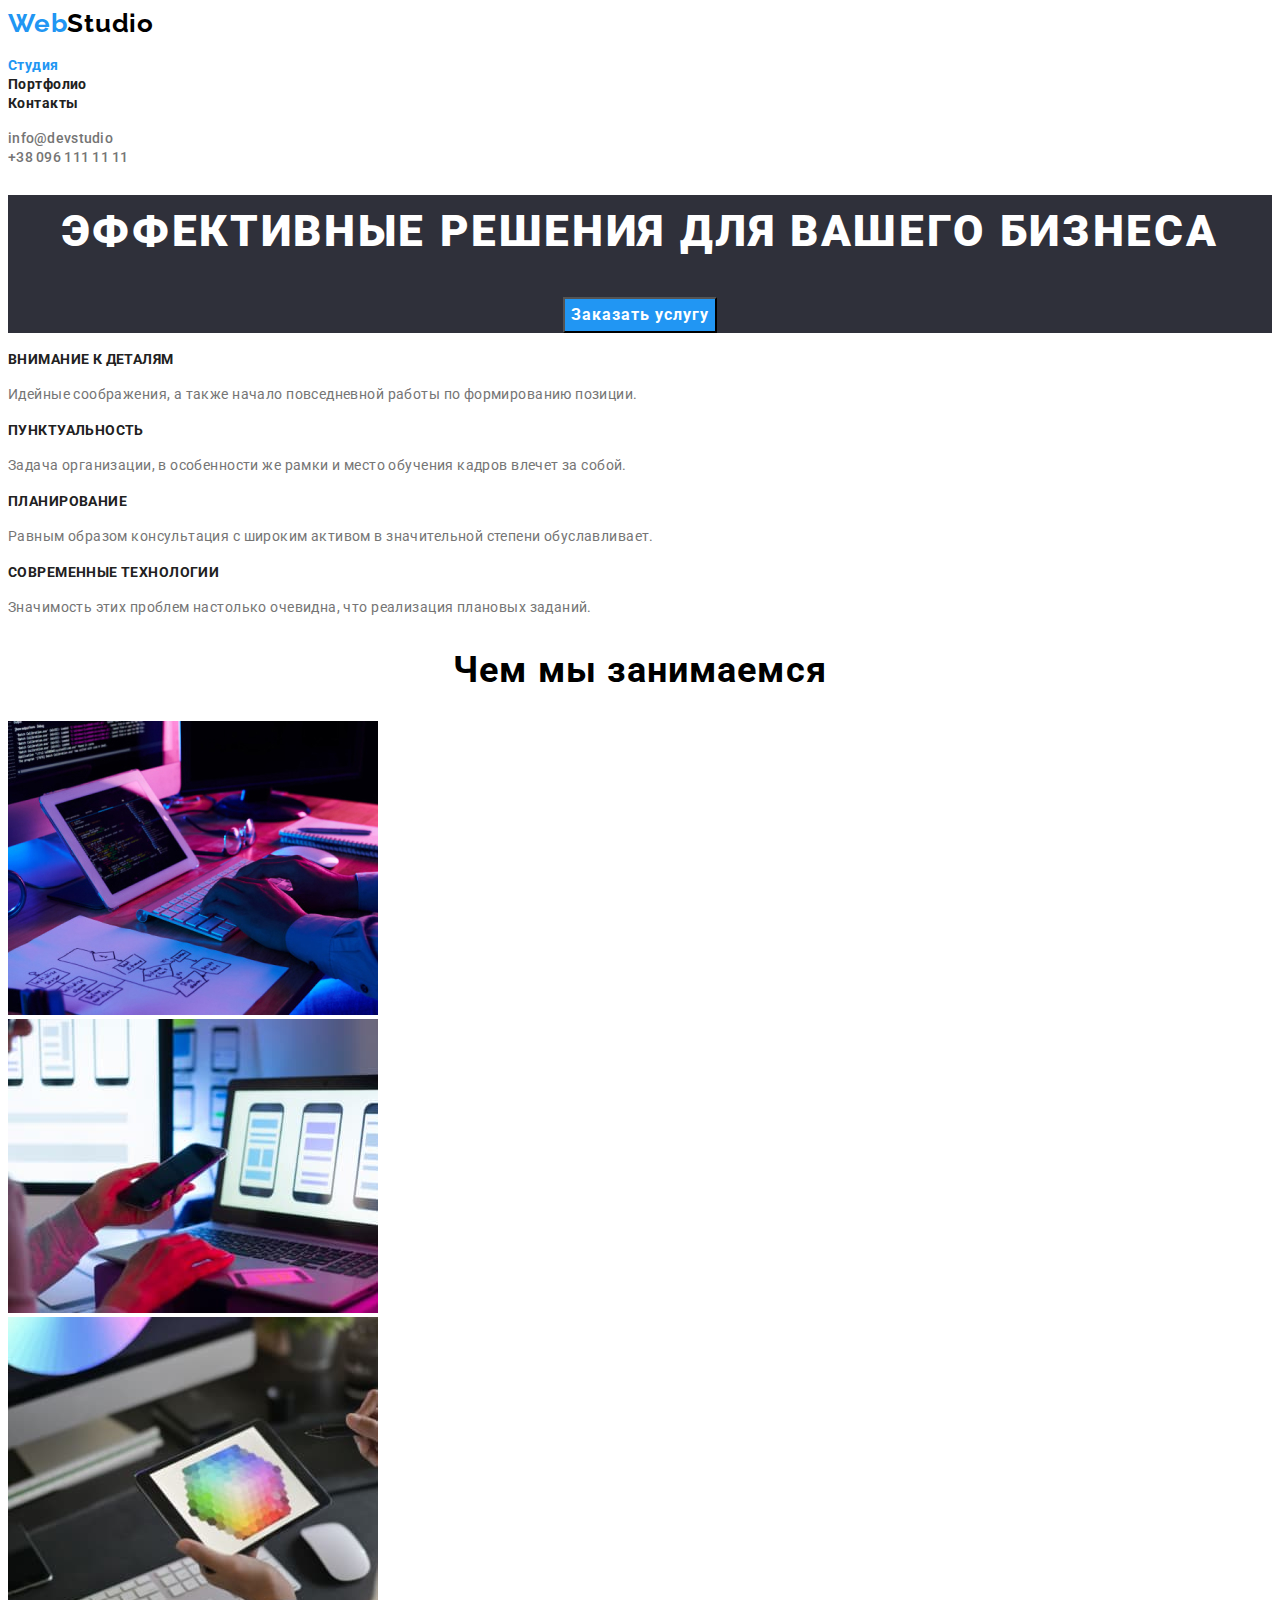
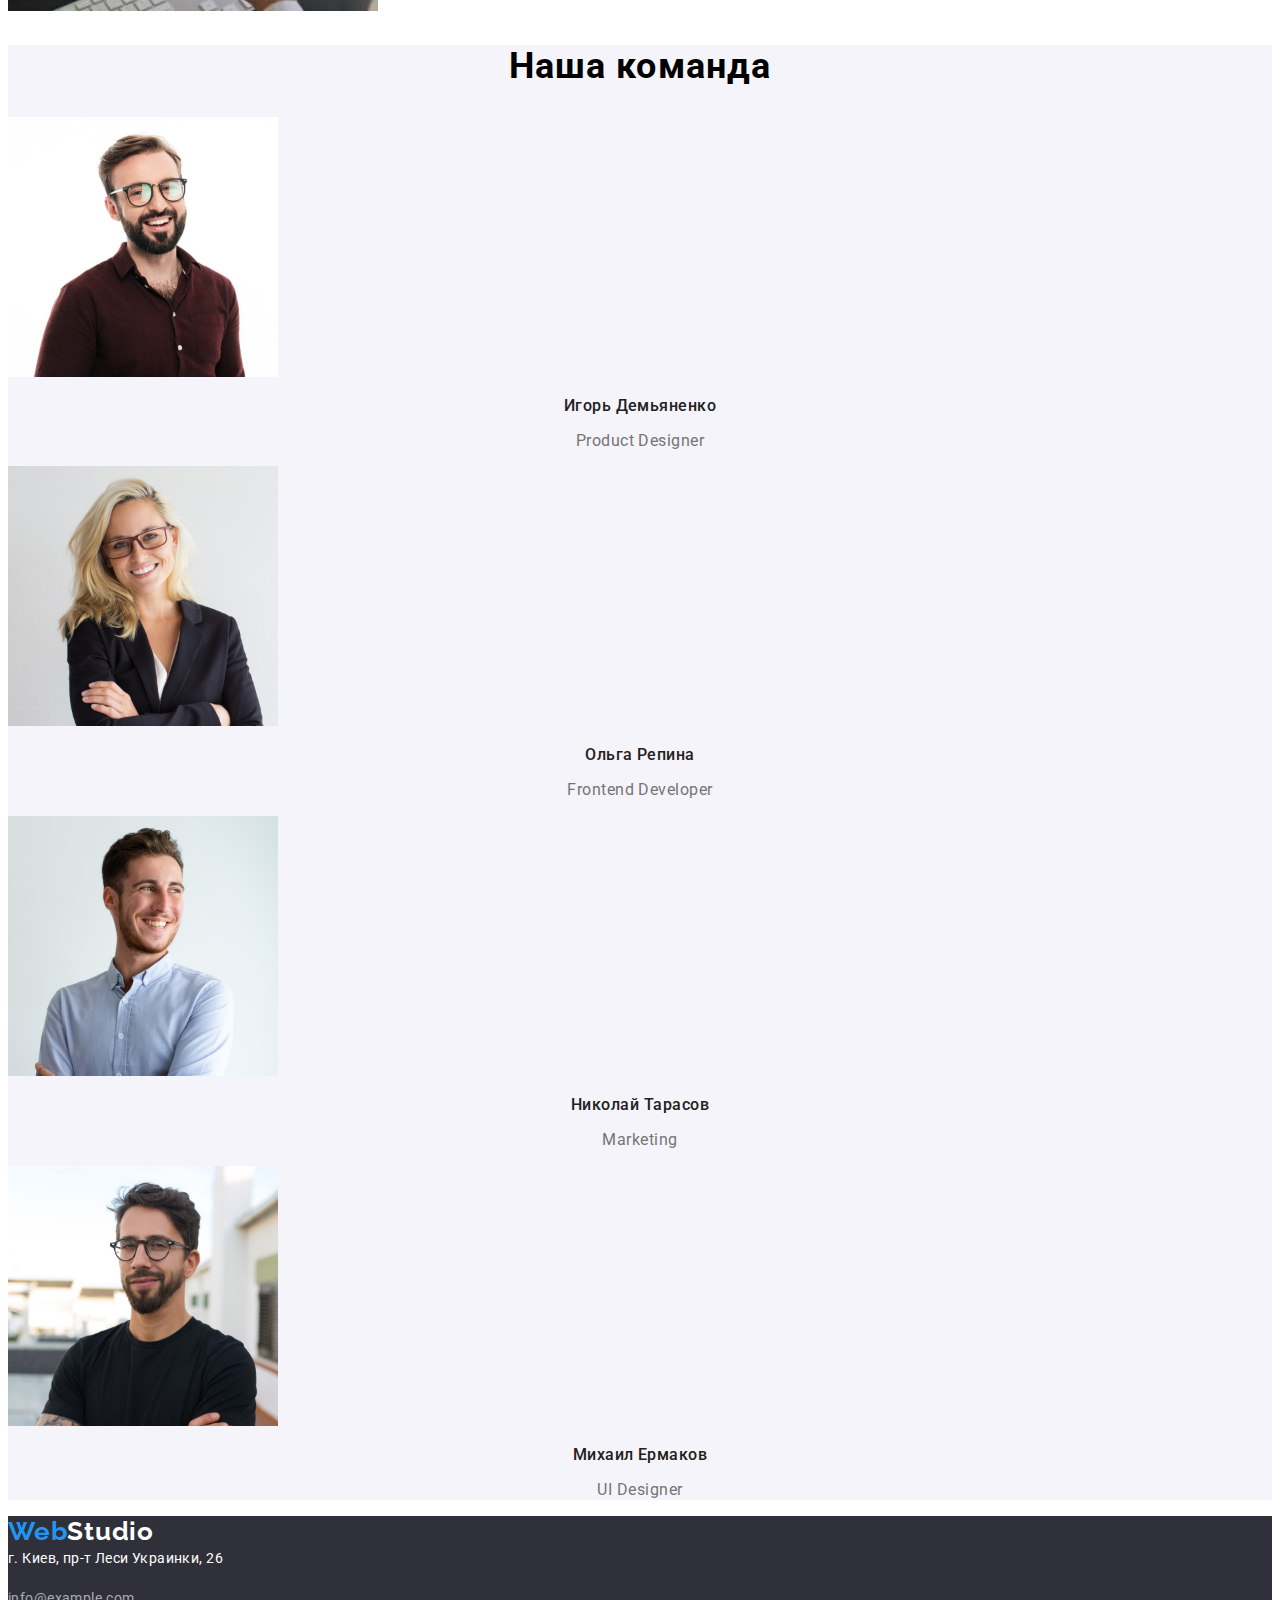
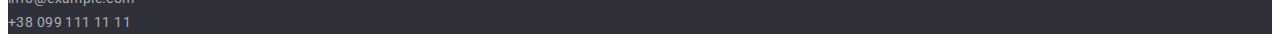
<file: index.html>
<!DOCTYPE html>
<html lang="en">
  <head>
    <meta charset="UTF-8" />
    <meta http-equiv="X-UA-Compatible" content="IE=edge" />
    <meta name="viewport" content="width=device-width, initial-scale=1.0" />
    <title>WebStudio</title>
    <link rel="preconnect" href="https://fonts.gstatic.com">
<link href="https://fonts.googleapis.com/css2?family=Raleway:wght@700&family=Roboto:wght@400;500;700;900&display=swap" rel="stylesheet">
    
    <link rel="stylesheet" href="./css/styles.css" />
  </head>
  <body>
    <!-- HEADER -->
    <header>
      <a href="" class="company link"
        ><span class="company-span">Web</span>Studio</a
      >
<!-- Navigation -->
      <nav>
        <ul class="link">
          <li><a class="nav-link-title link list current" href="./index.html" >Cтудия</a></li>
          <li><a class="nav-link-title link list " href="./portfolio.html" ">Портфолио</a></li>
          <li><a class="nav-link-title link list " href="" >Контакты</a></li>
        </ul>
      </nav>
      <ul>
        <li>
          <a href="mailto:info@devstudio" class="nav-link link">info@devstudio</a>
        </li>
        <li>
          <a href="tel:+380961111111" class="nav-link link"
            >+38 096 111 11 11</a
          >
        </li>
      </ul>
    </header>
    <!--Main content section-->
    <main>
      <section class="main-section">
        <h1 class="main-title">Эффективные решения для вашего бизнеса</h1>
        <button type="button" class="main-btn">Заказать услугу</button>
      </section>
      <section>
        <h2 hidden>Наши преимущества</h2>
        <ul>
          <li>
            <h3 class="link-title">Внимание к деталям</h3>
            <p class="link-text">
              Идейные соображения, а также начало повседневной работы по
              формированию позиции.
            </p>
          </li>
          <li>
            <h3 class="link-title">Пунктуальность</h3>
            <p class="link-text">
              Задача организации, в особенности же рамки и место обучения кадров
              влечет за собой.
            </p>
          </li>
          <li>
            <h3 class="link-title">Планирование</h3>
            <p class="link-text">
              Равным образом консультация с широким активом в значительной
              степени обуславливает.
            </p>
          </li>
          <li>
            <h3 class="link-title">Современные технологии</h3>
            <p class="link-text">
              Значимость этих проблем настолько очевидна, что реализация
              плановых заданий.
            </p>
          </li>
        </ul>
      </section>

      <section>
        <h2 class="section-title">Чем мы занимаемся</h2>
        <ul>
          <li>
            <img
              src="./images/box 1.jpg"
              alt="Работник пишет код"
              width="370"
              height="294"
            />
          </li>
          <li>
            <img
              src="./images/box 2.jpg"
              alt="Работник занимается дизайном"
              width="370"
              height="294"
            />
          </li>
          <li>
            <img
              src="./images/box 3.jpg"
              alt="Работник занимается рисовкой"
              width="370"
              height="294"
            />
          </li>
        </ul>
      </section>

      <section class="our-team">
        <h2 class="section-title">Наша команда</h2>
        <ul>
          <li>
            <img
              src="./images/img.jpg"
              alt="фото Игоря Демьяненко"
              width="270"
              height="260"
            />
            <h3 class="section-title-list">Игорь Демьяненко</h3>
            <p class="section-text">Product Designer</p>
          </li>
          <li>
            <img
              src="./images/img 2.jpg"
              alt=" фото Ольги Репиной"
              width="270"
              height="260"
            />
            <h3 class="section-title-list">Ольга Репина</h3>
            <p class="section-text">Frontend Developer</p>
          </li>
          <li>
            <img
              src="./images/img 3.jpg"
              alt="фото Николая Тарасова"
              width="270"
              height="260"
            />
            <h3 class="section-title-list">Николай Тарасов</h3>
            <p class="section-text">Marketing</p>
          </li>
          <li>
            <img
              src="./images/img 4.jpg"
              alt=" фото Михаила Ермакова"
              width="270"
              height="260"
            />
            <h3 class="section-title-list">Михаил Ермаков</h3>
            <p class="section-text">UI Designer</p>
          </li>
        </ul>
      </section>
    </main>
    <!--footer-->
    <footer class="footer-section">
      <a href="" class="link"
        ><span class="company-span"><span>Web</span><span class="name-company-span">Studio</span></a>
      
      <address class="address-text">г. Киев, пр-т Леси Украинки, 26</address>
      <ul>
        <li><a href="mailto:info@example.com" class="footer-link link">info@example.com</a></li>
        <li><a href="tel:+380991111111" class="footer-link link">+38 099 111 11 11</a></li>
      </ul>
    </footer>
  </body>
</html>
</file>
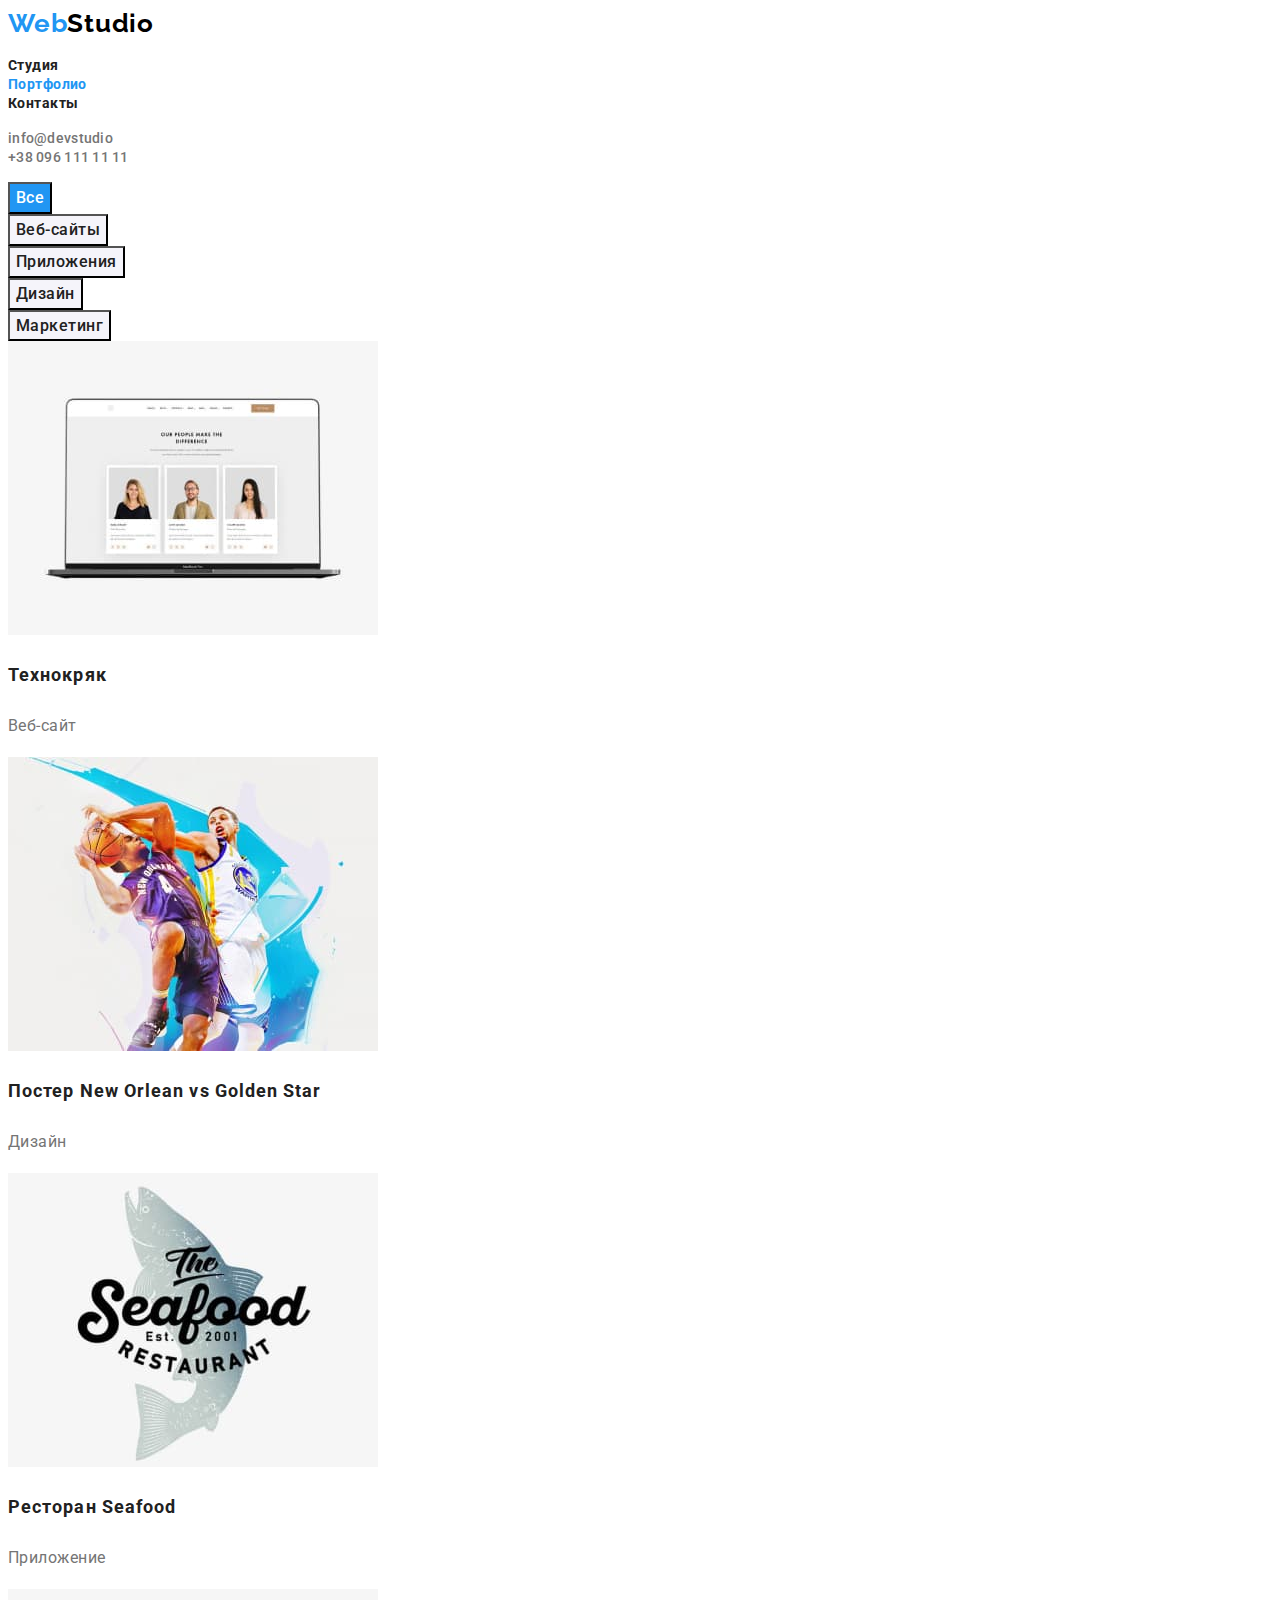
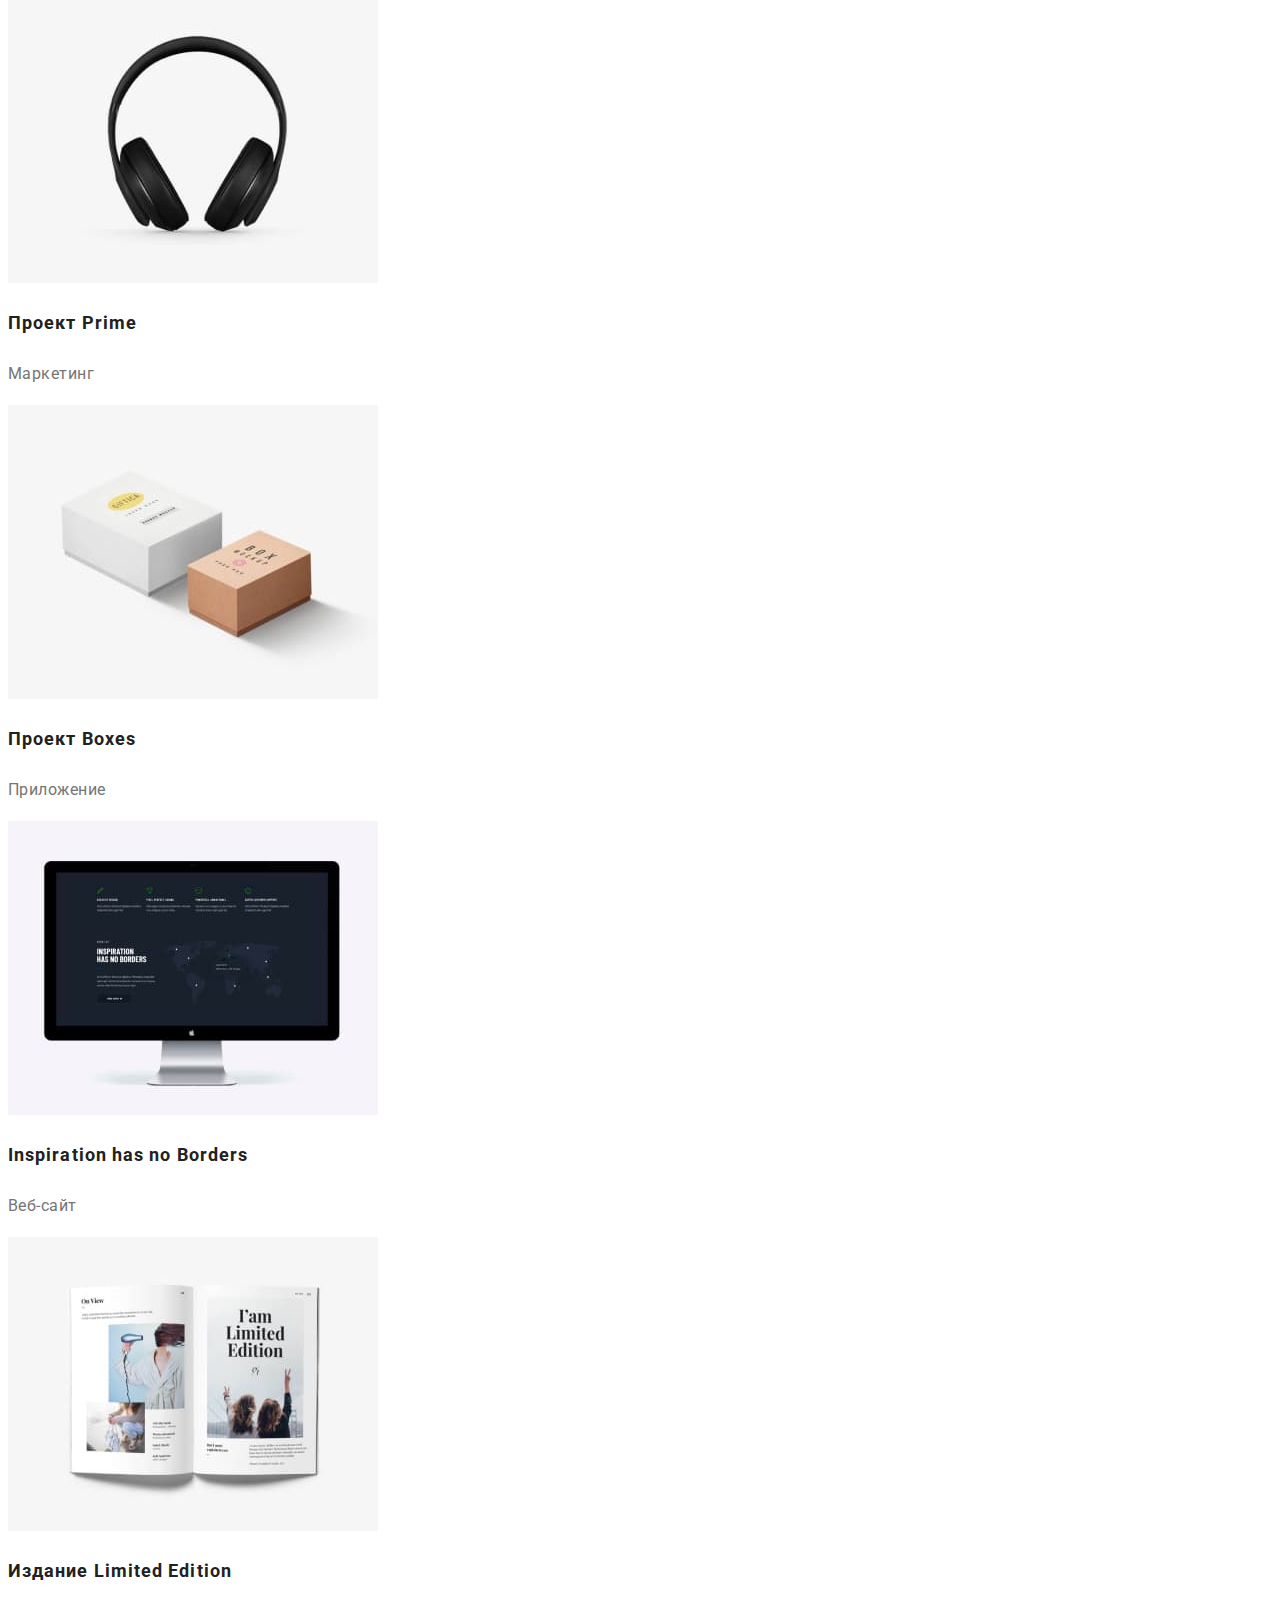
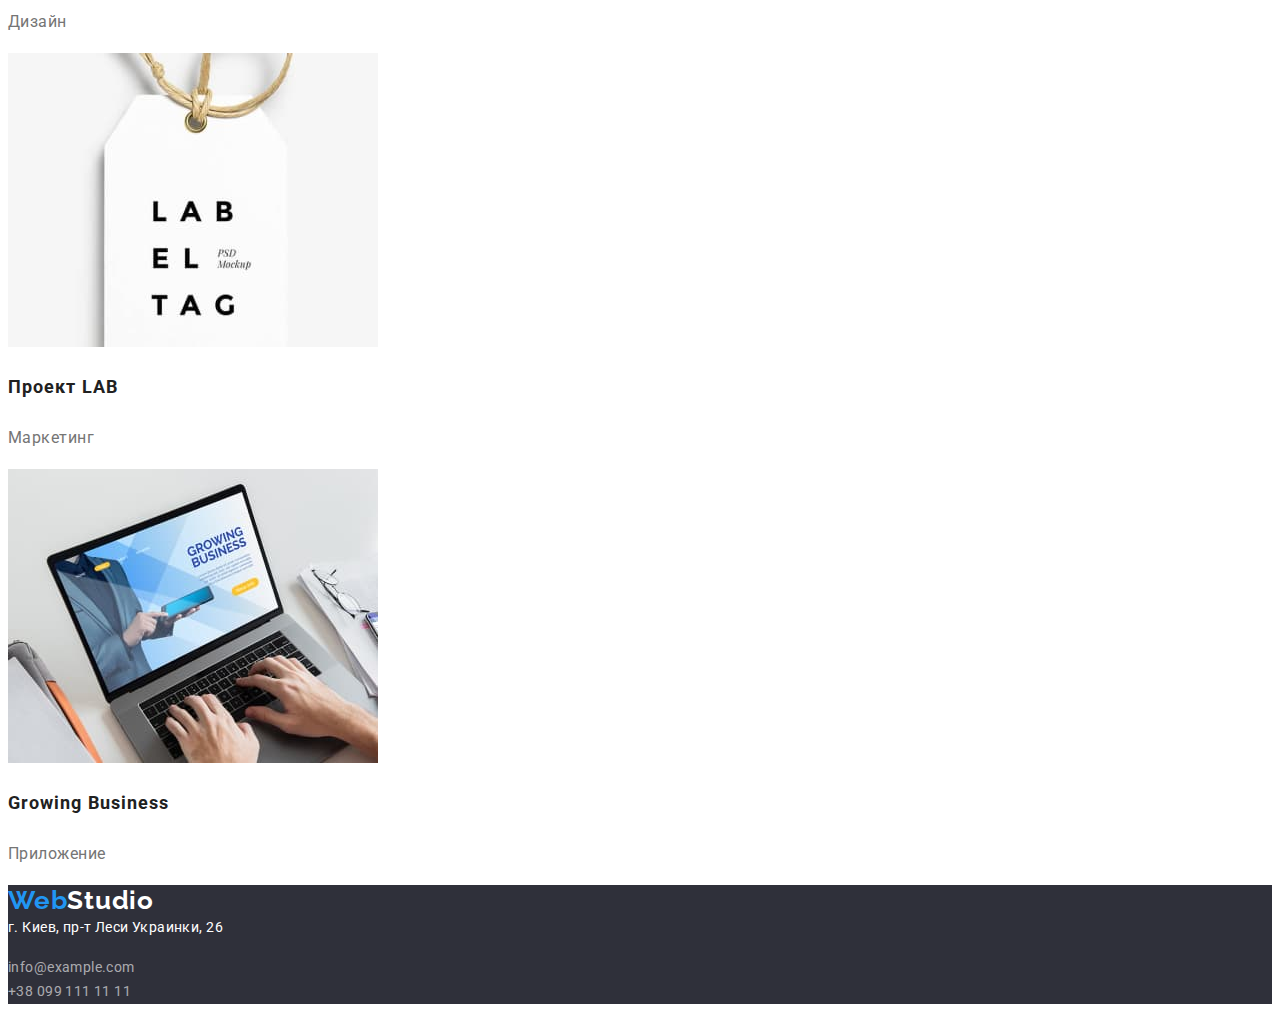
<file: portfolio.html>
<!DOCTYPE html>
<html lang="en">
  <head>
    <meta charset="UTF-8" />
    <meta http-equiv="X-UA-Compatible" content="IE=edge" />
    <meta name="viewport" content="width=device-width, initial-scale=1.0" />
    <title>Портфолио</title>
    <link rel="preconnect" href="https://fonts.gstatic.com">
<link href="https://fonts.googleapis.com/css2?family=Raleway:wght@700&family=Roboto:wght@400;500;700;900&display=swap" rel="stylesheet">
    <link rel="stylesheet" href="./css/styles.css" />
  </head>
  <body>
    <!-- HEADER -->
    <header>

        <a href="" class="company link"
        ><span class="company-span">Web</span>Studio</a>
      
       <!-- Navigation -->
      <nav>
        <ul class="link">
          <li><a href="./index.html" class="nav-link-title link list ">Cтудия</a></li>
          <li><a href="./portfolio.html" class="nav-link-title link list current">Портфолио</a></li>
          <li><a href="" class="nav-link-title link list ">Контакты</a></li>
        </ul>
      </nav>
      <ul>
        <li>
          <a href="mailto:info@devstudio" class="nav-link link">info@devstudio</a>
        </li>
        <li>
          <a href="tel:+380961111111" class="nav-link link">+38 096 111 11 11</a>
         
        </li>
      </ul>
    </header>
    <!-- Main content section -->
    <main>
    <section>
    <ul>
      <li><button type="button" class="portfolio-button current">Все</button></li>
      <li><button type="button" class="portfolio-button">Веб-сайты</button></li>
      <li><button type="button" class="portfolio-button">Приложения</button></li>
      <li><button type="button" class="portfolio-button">Дизайн</button></li>
      <li><button type="button" class="portfolio-button">Маркетинг</button></li>
       <ul class="portfolio">
        <li><img src="./images/img1.jpg" width="370" height="294" alt="Ноутбук с открытыми фотографиями людей" ></li>
        <h3 class="portfolio-title">Технокряк</h3>
        <p class="portfolio-text">Веб-сайт</p>
        <li><img src="./images/img2.jpg" width="370" height="294" alt="Игра в баскетбол"></li> 
        <h3 class="portfolio-title">Постер New Orlean vs Golden Star</h3> 
        <p class="portfolio-text">Дизайн</p> 
        <li><img src="./images/img3.jpg"width="370" height="294" alt="Логотип ресторана"></li>
        <h3 class="portfolio-title">Ресторан Seafood</h3>
        <p class="portfolio-text">Приложение</p>   
        <li><img src="./images/img4.jpg"width="370" height="294" alt="Наушники"></li>
        <h3 class="portfolio-title">Проект Prime</h3>
        <p class="portfolio-text">Маркетинг</p>   
        <li><img src="./images/img5.jpg"width="370" height="294" alt="Коробки с содержимым"></li>
        <h3 class="portfolio-title">Проект Boxes</h3>
        <p class="portfolio-text">Приложение</p>   
        <li><img src="./images/img6.jpg"width="370" height="294" alt="Открытый сайт"></li>
        <h3 class="portfolio-title">Inspiration has no Borders</h3>
        <p class="portfolio-text">Веб-сайт</p>
        <li><img src="./images/img7.jpg"width="370" height="294" alt="Открытый  журнал"></li>
        <h3 class="portfolio-title">Издание Limited Edition</h3>
        <p class="portfolio-text">Дизайн</p>   
        <li><img src="./images/img8.jpg"width="370" height="294" alt="Бирка с надписью магазина"></li>
        <h3 class="portfolio-title">Проект LAB</h3> 
        <p class="portfolio-text">Маркетинг</p>  
        <li><img src="./images/img9.jpg"width="370" height="294" alt="Открытое приложение"></li>
        <h3 class="portfolio-title">Growing Business</h3>
        <p class="portfolio-text">Приложение</p>
       </ul>
      </section>
    </main>
      <footer>
  <!-- --footer--> 
        <footer class="footer-section">
          <a href="" class="link"
            ><span class="company-span">Web</span><span class="name-company-span">Studio</span></a>
          
          <address class="address-text">г. Киев, пр-т Леси Украинки, 26</address>
          <ul>
            <li><a href="mailto:info@example.com" class="footer-link link">info@example.com</a></li>
            <li><a href="tel:+380991111111" class="footer-link link">+38 099 111 11 11</a></li>
          </ul>
        </footer>
  </body>
</html>
</file>
<file: css/styles.css>
:root {
  --title-color: #212121;
  --text-color: #757575;
  --color-button:#ffff;
  --primary-background:#2F303A;
  --color-link-title:#2196f3;
  --background-button:#2196f3;
  --main-title-color:#ffff;
  --our-team-background:#F5F4FA;
  --address-text-color:#ffff;
  --color-link-footer:#ffff;
  --company-text-color:#000000;
  --background-portfolio-button:#F5F4FA;
}


.list {
  list-style-type: none;
}
ul {
  margin-left: 0;
  padding-left: 0;
}
.link {
  text-decoration: none;
}
body{
  font-family:Roboto,sans-serif;
  }

/* HEADER */
.company {
  font-family: Raleway,sans-serif;
  font-weight: bold;
  font-size: 26px;
  line-height: 1.19;
  letter-spacing: 0.03em;
  color:var(--company-text-color);
}
.company-span {
  font-family: Raleway,sans-serif;
  font-weight: bold;
  font-size: 26px;
  line-height: 1.19;
  letter-spacing: 0.03em;
  color:var(--color-link-title);
}
.nav-link-title {
  font-weight: bold;
  font-size: 14px;
  line-height: 1.14;
  letter-spacing: 0.03em;
  color: var(--title-color);
}
.nav-link-title:hover,
.nav-link-title:focus{
  color:var(--color-link-title);
}
.nav-link-title.current{
  color:var(--color-link-title);
}



.nav-link {
  font-weight: 500;
  font-size: 14px;
  line-height: 1.14;
  letter-spacing: 0.02em;
  color: var(--text-color);
}
.nav-link:hover,
.nav-link:focus {
  color:var(--color-link-title);
}
/* main content section */
.main-title {
font-weight: 900;
font-size: 44px;
line-height: 1.65;
text-align: center;
letter-spacing: 0.06em;
text-transform: uppercase;
color:var(--main-title-color);
}
.main-section {
  background:var(--primary-background);
  text-align:center;
}
.main-btn {
  background:var(--background-button);
  cursor:pointer;
  font-family:inherit;
  font-weight: bold;
  font-size: 16px;
  line-height: 1.87;
  text-align: center;
  letter-spacing: 0.06em;
  color:var(--color-button);
}
.link-title {
  text-transform: uppercase;
  font-weight: bold;
  font-size: 14px;
  line-height: 1.14;
  letter-spacing: 0.03em;
  color: var(--title-color);
}
.link-text{
font-size: 14px;
line-height: 24px;
letter-spacing: 0.03em;
color:var(--text-color);
}
.our-team{
  background:var(--our-team-background);
}

.section-title {
font-weight: bold;
font-size: 36px;
line-height: 42px;
text-align: center;
letter-spacing: 0.03em;
color:color: var(--title-color);
}
.section-title-list{
  font-family: Roboto;
  font-style: normal;
    font-weight: 500;
    font-size: 16px;
    line-height: 1.18;   
    text-align: center;
    letter-spacing: 0.03em;
    color:var(--title-color)  
}
.section-text{
font-size: 16px;
line-height: 1.18;
text-align: center;
letter-spacing: 0.03em;
color: var(--text-color);
}
/* Footer */
.footer-section{
background:var(--primary-background);
}
.name-company-span{
font-family: Raleway,sans-serif;;
font-weight: bold;
font-size: 26px;
line-height: 1.19;
letter-spacing: 0.03em;
color:var(--main-title-color);
}
.address-text{ 
  font-style:normal;
  font-size: 14px;
  line-height: 1.71;
  letter-spacing: 0.03em;
  color:var(--address-text-color)
}
.footer-link{
  
    font-size: 14px;
    line-height: 1.71;
    letter-spacing: 0.03em;
    color: rgba(255, 255, 255, 0.6);
}
.footer-link:hover,focus{
 color:var(--color-link-footer);
}
/* Portfolio */
.portfolio-button{
  font-family:inherit;
  background:var(--background-portfolio-button);
  cursor:pointer;
  font-weight: 500;
  font-size: 16px;
  line-height: 1.62;
  text-align: center;
  letter-spacing: 0.03em;
  color:var(--title-color);
  } 
  .portfolio-button:hover,
  .portfolio-button:focus{
  background:var(--background-button);
  color:var(--color-button);
}
.portfolio-button.current{
  background:var(--background-button);
  color:var(--color-button);
}

.portfolio-title{
  font-weight: bold;
  font-size: 18px;
  line-height: 2;
  letter-spacing: 0.06em;
  color:var(--title-color);
}
.portfolio-text{
font-size: 16px;
line-height: 30px;
letter-spacing: 0.03em;
color:var(--text-color);
}
</file>
